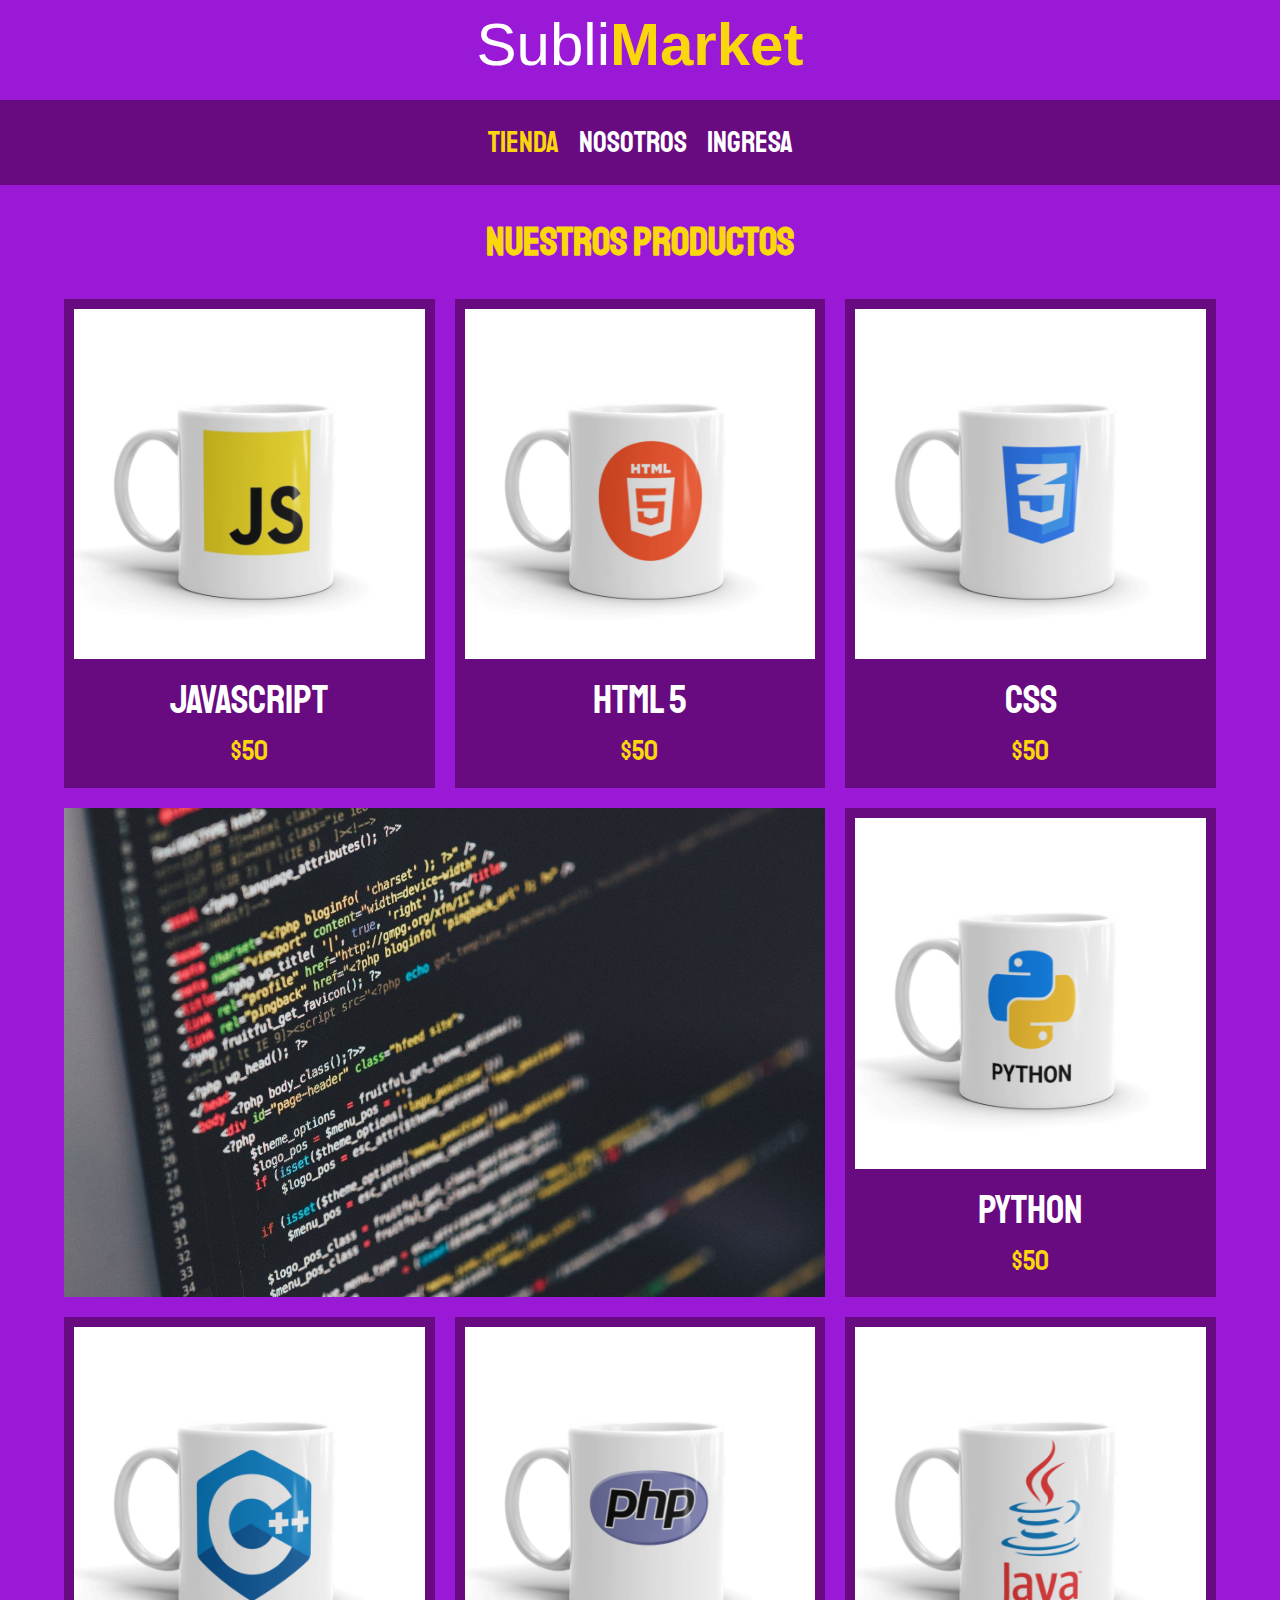
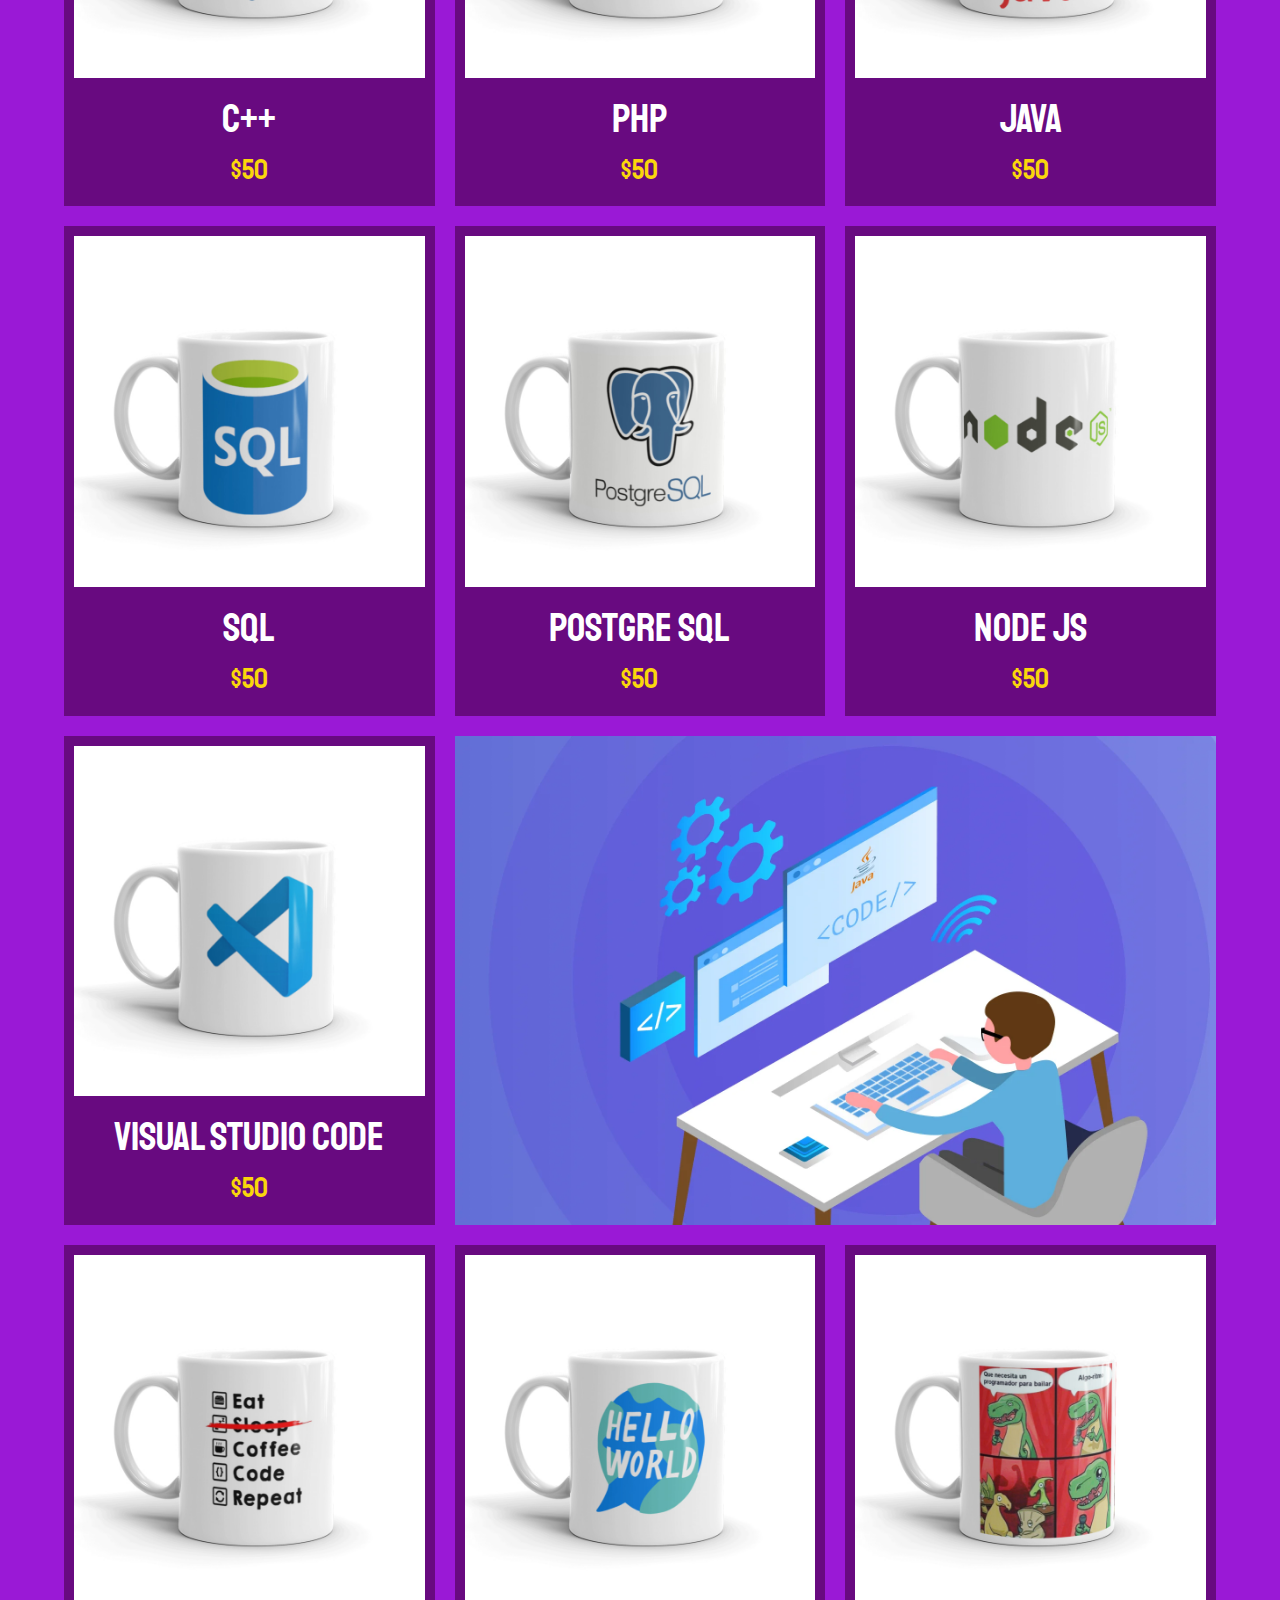
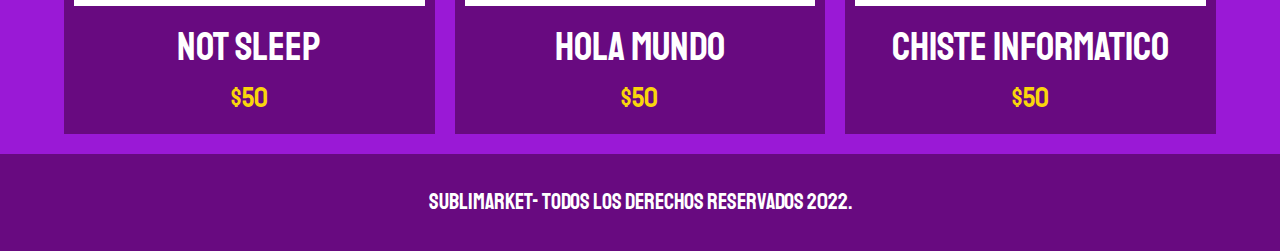
<file: FrontEndStore/index.html>
<!DOCTYPE html>
<html lang="en">
<head>
    <meta charset="UTF-8">
    <meta http-equiv="X-UA-Compatible" content="IE=edge">
    <meta name="viewport" content="width=device-width, initial-scale=1.0">
    <title>SubliMarket</title>
    <link rel="stylesheet" href="css/normalize.css">
    <link href = <link rel="preconnect" href="https://fonts.gstatic.com">
    <link href="https://fonts.googleapis.com/css2?family=Staatliches&display=swap" rel="stylesheet">
    <link rel="stylesheet" href="css/styles.css">
</head>
<body>
    <header class="header">
        <div class="contenedor">
            <a class="logo" href="index.html">
                <h1 class="logo__nombre">Subli<span class="logo__bold">Market</span></h1>
            </a>
            </div>
        </div>

    </header>
  
    
    <nav class="navegacion">
        <a class="navegacion__enlace navegacion__enlace--activo" href="index.html"> Tienda</a>  <!--elemento con un mdificador-->
        <a class="navegacion__enlace" href="nosotros.html">Nosotros</a>
        <a class="navegacion__enlace" href="login.html">Ingresa</a>  
    </nav>

    <main class="contenedor">
        <h1> Nuestros productos </h1>

        <div class="grid">
            <div class="productos">
                <a href="javascript.html">
                    <img class="productos__imagen" src="img/java s.jpg" alt="imagen taza">
                    <div class="productos__informacion">
                        <p class="productos__nombre">JavaScript</p>
                        <p class="productos__precio">$50</p>
                    </div>
                </a>
            </div> <!--.productos-->
            <div class="productos">
                <a href="html.html">
                    <img class="productos__imagen"src="img/html.jpg" alt="imagen taza">
                    <div class="productos__informacion">
                        <p class="productos__nombre">Html 5</p>
                        <p class="productos__precio">$50</p>
                    </div>
                </a>
            </div> <!--.productos-->
            <div class="productos">
                <a href="css.html">
                    <img class="productos__imagen"src="img/css.jpg" alt="imagen taza">
                    <div class="productos__informacion">
                        <p class="productos__nombre">CSS</p>
                        <p class="productos__precio">$50</p>
                    </div>
                </a>
            </div> <!--.productos-->
            <div class="productos">
                <a href="productos.html">
                    <img class="productos__imagen"src="img/python.jpg" alt="imagen taza">
                    <div class="productos__informacion">
                        <p class="productos__nombre">PYTHON</p>
                        <p class="productos__precio">$50</p>
                    </div>
                </a>
            </div> <!--.productos-->
            <div class="productos">
                <a href="productos.html">
                    <img class="productos__imagen"src="img/c.jpg" alt="imagen taza">
                    <div class="productos__informacion">
                        <p class="productos__nombre">C++</p>
                        <p class="productos__precio">$50</p>
                    </div>
                </a>
            </div> <!--.productos-->
            <div class="productos">
                <a href="php.html">
                    <img class="productos__imagen"src="img/php.jpg" alt="imagen taza">
                    <div class="productos__informacion">
                        <p class="productos__nombre">PHP</p>
                        <p class="productos__precio">$50</p>
                    </div>
                </a>
            </div> <!--.productos-->
            <div class="productos">
                <a href="productos.html">
                    <img class="productos__imagen"src="img/javaa.jpg" alt="imagen taza">
                    <div class="productos__informacion">
                        <p class="productos__nombre">Java</p>
                        <p class="productos__precio">$50</p>
                    </div>
                </a>
            </div> <!--.productos-->
            <div class="productos">
                <a href="productos.html">
                    <img class="productos__imagen"src="img/sql.jpg" alt="imagen taza">
                    <div class="productos__informacion">
                        <p class="productos__nombre">SQL</p>
                        <p class="productos__precio">$50</p>
                    </div>
                </a>
            </div> <!--.productos-->
            <div class="productos">
                <a href="productos.html">
                    <img class="productos__imagen"src="img/post.jpg" alt="imagen taza">
                    <div class="productos__informacion">
                        <p class="productos__nombre">Postgre SQL</p>
                        <p class="productos__precio">$50</p>
                    </div>
                </a>
            </div> <!--.productos-->
            <div class="productos">
                <a href="productos.html">
                    <img class="productos__imagen"src="img/node.jpg" alt="imagen taza">
                    <div class="productos__informacion">
                        <p class="productos__nombre">node js</p>
                        <p class="productos__precio">$50</p>
                    </div>
                </a>
            </div> <!--.productos-->
            <div class="productos">
                <a href="productos.html">
                    <img class="productos__imagen"src="img/visual.jpg" alt="imagen taza">
                    <div class="productos__informacion">
                        <p class="productos__nombre">Visual Studio Code</p>
                        <p class="productos__precio">$50</p>
                    </div>
                </a>
            </div> <!--.productos-->
            <div class="productos">
                <a href="productos.html">
                    <img class="productos__imagen"src="img/sleep.jpg" alt="imagen taza">
                    <div class="productos__informacion">
                        <p class="productos__nombre">Not Sleep</p>
                        <p class="productos__precio">$50</p>
                    </div>
                </a>
            </div> <!--.productos-->
            <div class="productos">
                <a href="productos.html">
                    <img class="productos__imagen"src="img/hello.jpg" alt="imagen taza">
                    <div class="productos__informacion">
                        <p class="productos__nombre">Hola mundo</p>
                        <p class="productos__precio">$50</p>
                    </div>
                </a>
            </div> <!--.productos-->
            <div class="productos">
                <a href="productos.html">
                    <img class="productos__imagen"src="img/chiste.jpg" alt="imagen taza">
                    <div class="productos__informacion">
                        <p class="productos__nombre">Chiste informatico</p>
                        <p class="productos__precio">$50</p>
                    </div>
                </a>
            </div> <!--.productos-->

            <div class="grafico grafico--sharp"></div> <!--bloque con un modificador-->
            <div class="grafico grafico--js"></div>
        </div>
    </main>
   
    <footer class="footer">
       <p class="footer__texto"> SubliMarket- Todos los Derechos Reservados 2022. </p>
    </footer>
</body>
</html>
</file>
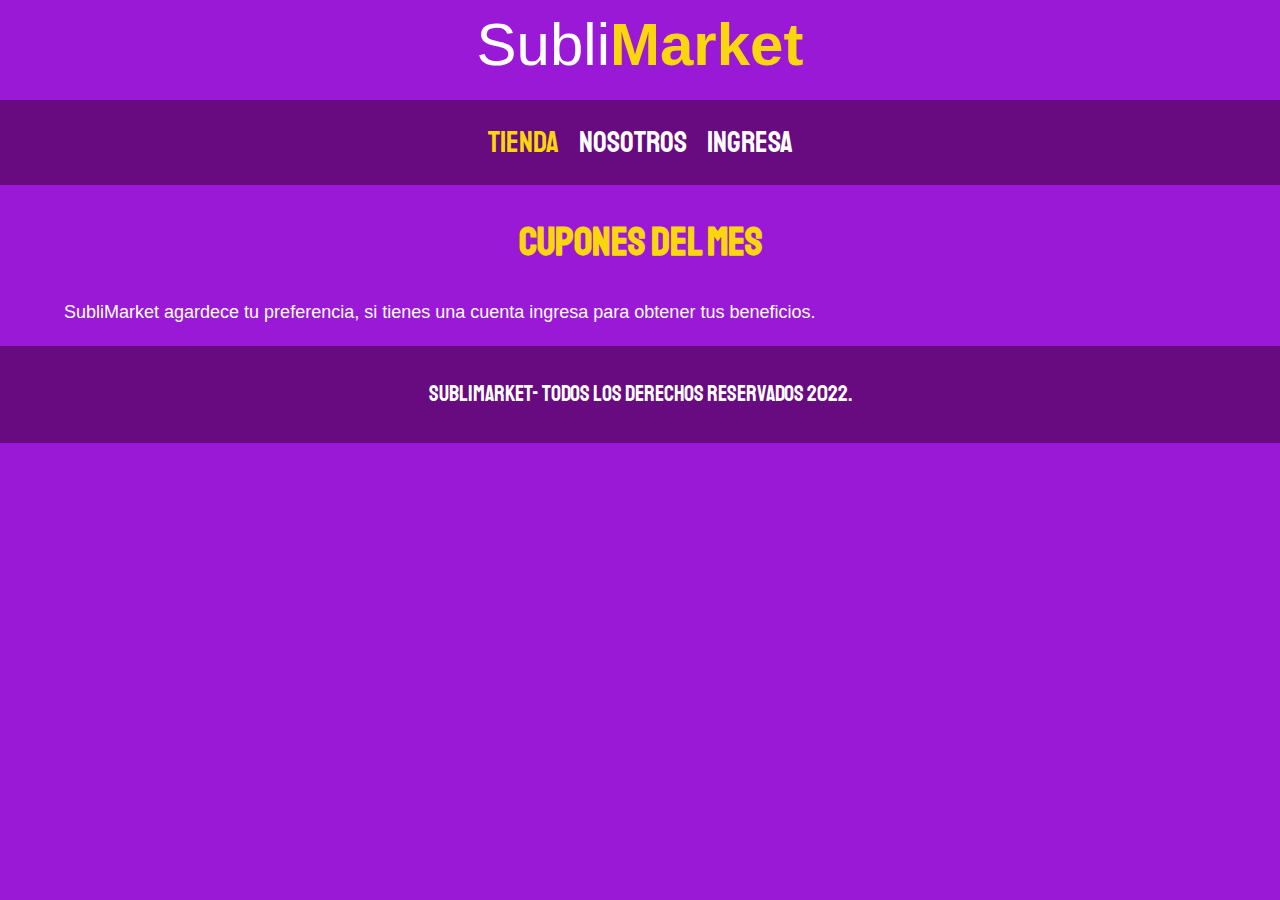
<file: FrontEndStore/beneficios.html>
<!DOCTYPE html>
<html lang="en">
<head>
    <meta charset="UTF-8">
    <meta http-equiv="X-UA-Compatible" content="IE=edge">
    <meta name="viewport" content="width=device-width, initial-scale=1.0">
    <title>SubliMarket</title>
    <link rel="stylesheet" href="css/normalize.css">
    <link href = <link rel="preconnect" href="https://fonts.gstatic.com">
    <link href="https://fonts.googleapis.com/css2?family=Staatliches&display=swap" rel="stylesheet">
    <link rel="stylesheet" href="css/styles.css">
</head>
<body>
    <header class="header">
        <div class="contenedor">
            <a class="logo" href="index.html">
                <h1 class="logo__nombre">Subli<span class="logo__bold">Market</span></h1>
            </a>
            </div>
        </div>
    </header>
    <nav class="navegacion">
        <a class="navegacion__enlace navegacion__enlace--activo" href="index.html"> Tienda</a>  <!--elemento con un mdificador-->
        <a class="navegacion__enlace" href="nosotros.html">Nosotros</a>
        <a class="navegacion__enlace" href="login.html">Ingresa</a>
    </nav>

    <main class="contenedor">
         <h1>Cupones del Mes</h1>
            <p>
                SubliMarket agardece tu preferencia, si tienes una cuenta ingresa para obtener tus beneficios. 
            </p>
    </main>
   
    <footer class="footer">
       <p class="footer__texto"> SubliMarket- Todos los Derechos Reservados 2022. </p>
    </footer>
</body>
</html>
</file>
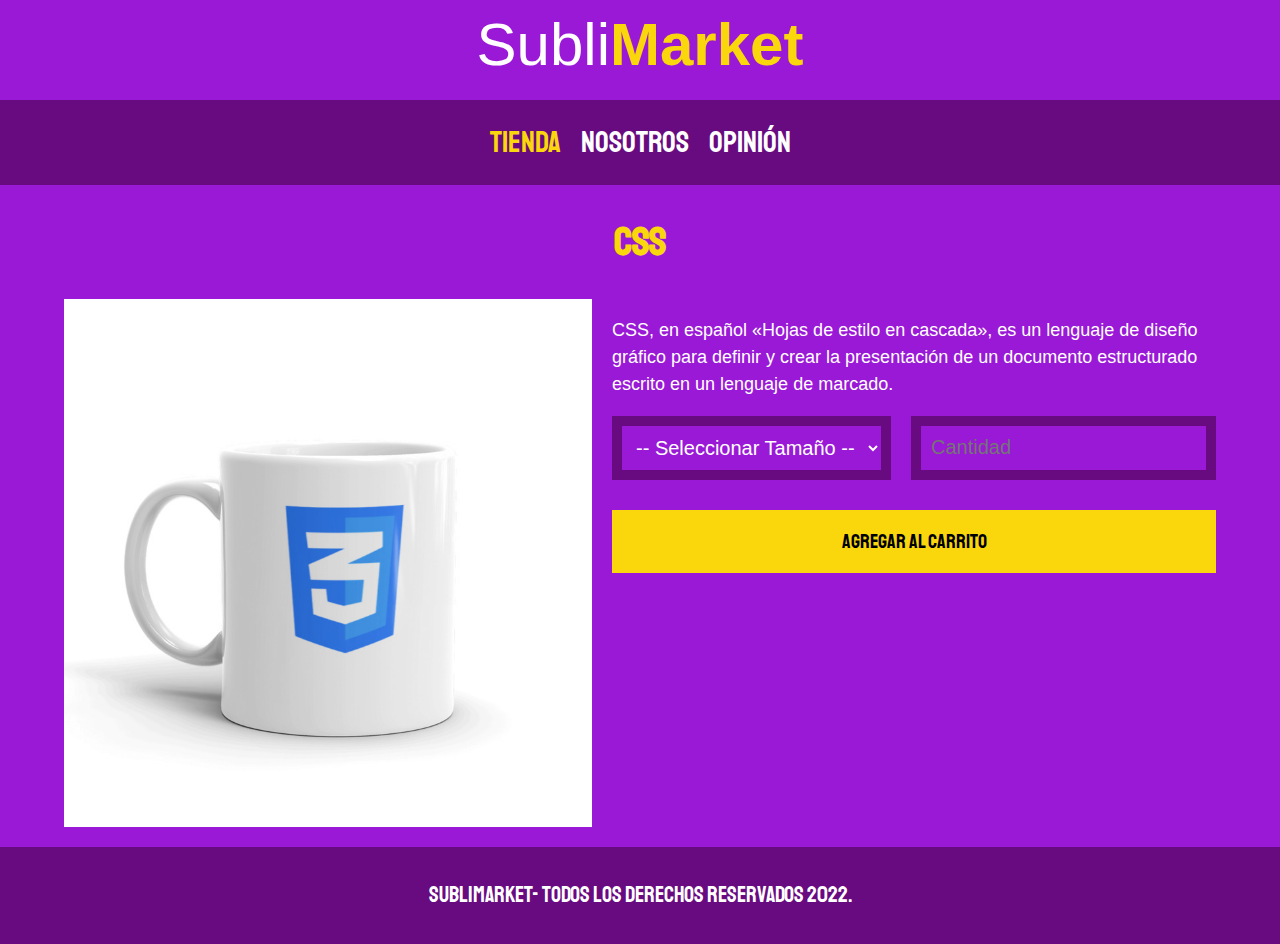
<file: FrontEndStore/css.html>
<!DOCTYPE html>
<html lang="en">
<head>
    <meta charset="UTF-8">
    <meta http-equiv="X-UA-Compatible" content="IE=edge">
    <meta name="viewport" content="width=device-width, initial-scale=1.0">
    <title>Andy Shop</title>
    <link rel="stylesheet" href="css/normalize.css">
    <link href = <link rel="preconnect" href="https://fonts.gstatic.com">
    <link href="https://fonts.googleapis.com/css2?family=Staatliches&display=swap" rel="stylesheet">
    <link rel="stylesheet" href="css/styles.css">
</head>
<body>
    <header class="header">
        <div class="contenedor">
            <a class="logo" href="index.html">
                <h1 class="logo__nombre">Subli<span class="logo__bold">Market</span></h1>
            </a>
            </div>
        </div>
    </header>
    <nav class="navegacion">
        <a class="navegacion__enlace navegacion__enlace--activo" href="index.html">Tienda</a>
        <a class="navegacion__enlace" href="nosotros.html">Nosotros</a>
        <a class="navegacion__enlace" href="login.html">Opinión</a>
    </nav>

    <main class="contenedor">
        <h1>css </h1>

        <div class= "camisa">
            <img class="camisa__imagen" src="img/css.jpg" alt="imagencompraphp">

            <div class="camisa_contenido">
                <p>CSS, en español «Hojas de estilo en cascada», es un lenguaje de diseño gráfico para definir y crear la presentación de un documento estructurado escrito en un lenguaje de marcado.</p>

                <form class="formulario">
                    <select class= "formulario__campo">
                        <option disabled selected>-- Seleccionar Tamaño --</option>
                        <option>11oz</option>
                        <option>15oz</option>
                        <option>Conica</option>
                    </select>
                    <input class= "formulario__campo" type="number" placeholder="Cantidad" min="1"><!--min evitar numeros negativos-->
                    <input class= "formulario__submit" type="submit" value="Agregar al Carrito"><!--boton code-->
                </form>
            </div>
        </div>
        
    </main>

    <footer class="footer">
       <p class="footer__texto"> SubliMarket- Todos los Derechos Reservados 2022. </p>
    </footer>
    
</body>
</html>
</file>
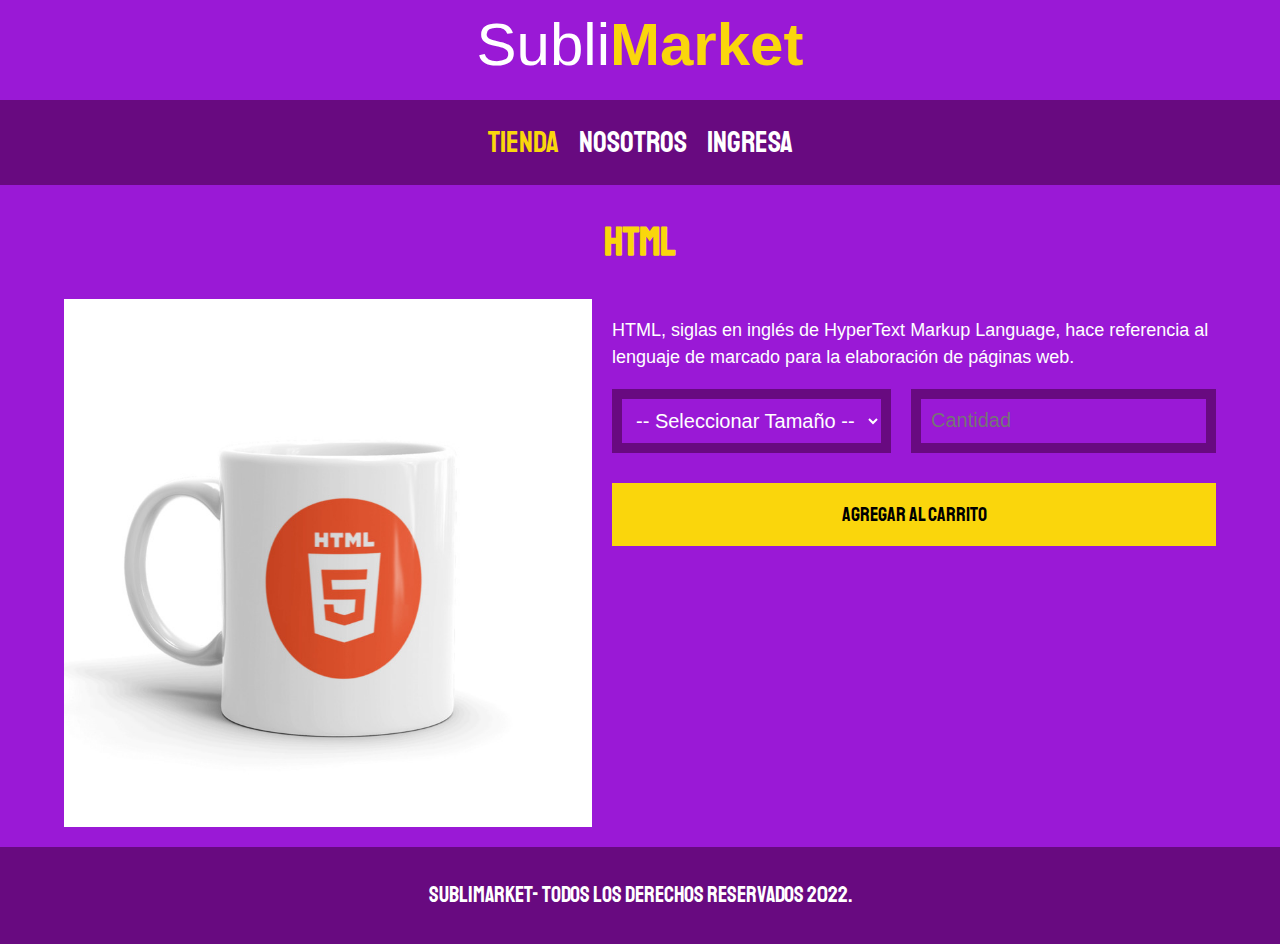
<file: FrontEndStore/html.html>
<!DOCTYPE html>
<html lang="en">
<head>
    <meta charset="UTF-8">
    <meta http-equiv="X-UA-Compatible" content="IE=edge">
    <meta name="viewport" content="width=device-width, initial-scale=1.0">
    <title>Andy Shop</title>
    <link rel="stylesheet" href="css/normalize.css">
    <link href = <link rel="preconnect" href="https://fonts.gstatic.com">
    <link href="https://fonts.googleapis.com/css2?family=Staatliches&display=swap" rel="stylesheet">
    <link rel="stylesheet" href="css/styles.css">
</head>
<body>
    <header class="header">
        <div class="contenedor">
            <a class="logo" href="index.html">
                <h1 class="logo__nombre">Subli<span class="logo__bold">Market</span></h1>
            </a>
            </div>
        </div>
    </header>
    <nav class="navegacion">
        <a class="navegacion__enlace navegacion__enlace--activo" href="index.html">Tienda</a>
        <a class="navegacion__enlace" href="nosotros.html">Nosotros</a>
        <a class="navegacion__enlace" href="login.html">Ingresa</a>
    </nav>

    <main class="contenedor">
        <h1>Html</h1>

        <div class= "camisa">
            <img class="camisa__imagen" src="img/html.jpg" alt="imagencompraphp">

            <div class="camisa_contenido">
                <p>HTML, siglas en inglés de HyperText Markup Language, hace referencia al lenguaje de marcado para la elaboración de páginas web.</p>

                <form class="formulario">
                    <select class= "formulario__campo">
                        <option disabled selected>-- Seleccionar Tamaño --</option>
                        <option>11oz</option>
                        <option>15oz</option>
                        <option>Conica</option>
                    </select>
                    <input class= "formulario__campo" type="number" placeholder="Cantidad" min="1"><!--min evitar numeros negativos-->
                    <input class= "formulario__submit" type="submit" value="Agregar al Carrito"><!--boton code-->
                </form>
            </div>
        </div>
        
    </main>

    <footer class="footer">
       <p class="footer__texto"> SubliMarket- Todos los Derechos Reservados 2022. </p>
    </footer>
    
</body>
</html>
</file>
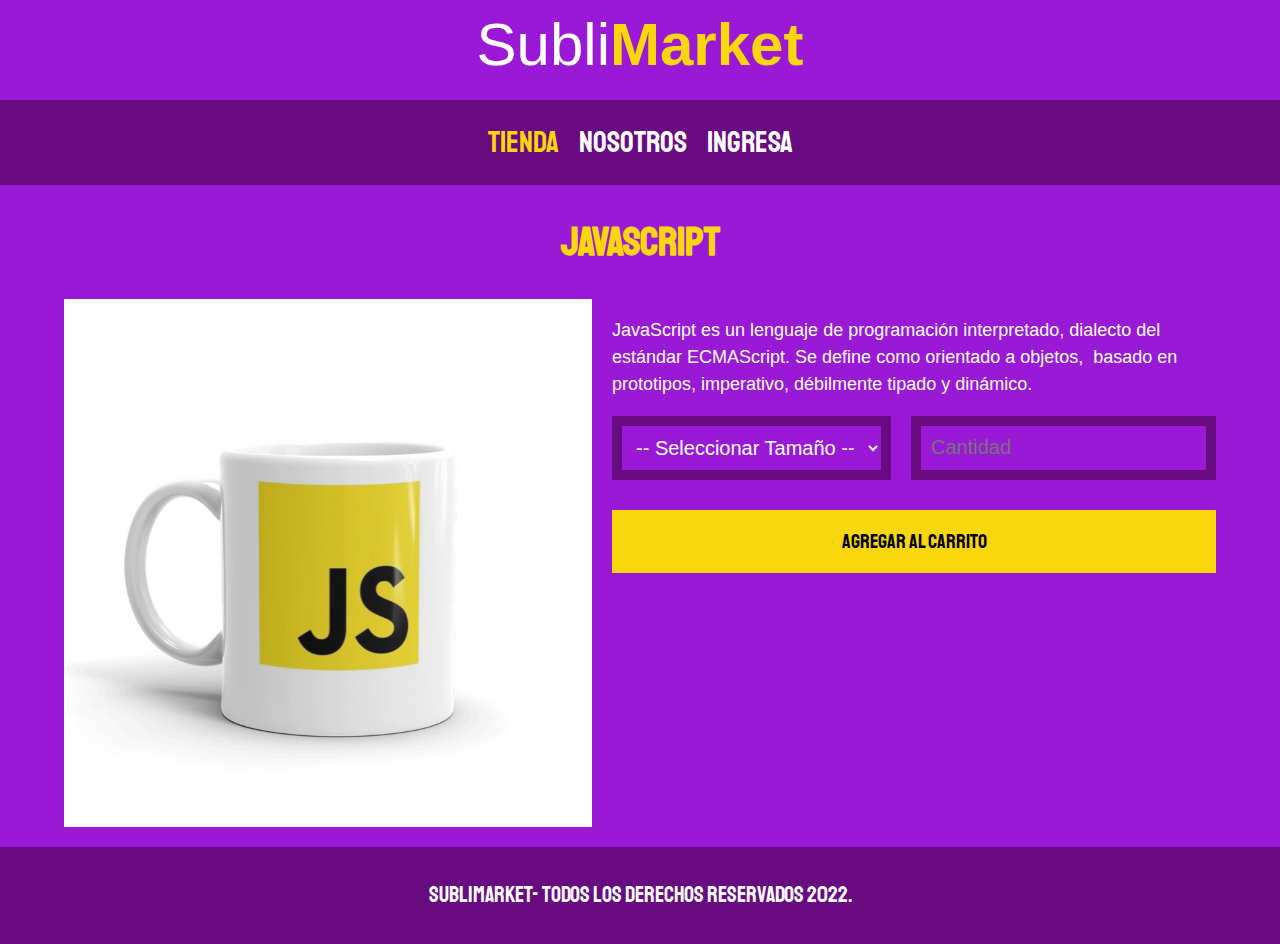
<file: FrontEndStore/javascript.html>
<!DOCTYPE html>
<html lang="en">
<head>
    <meta charset="UTF-8">
    <meta http-equiv="X-UA-Compatible" content="IE=edge">
    <meta name="viewport" content="width=device-width, initial-scale=1.0">
    <title>Andy Shop</title>
    <link rel="stylesheet" href="css/normalize.css">
    <link href = <link rel="preconnect" href="https://fonts.gstatic.com">
    <link href="https://fonts.googleapis.com/css2?family=Staatliches&display=swap" rel="stylesheet">
    <link rel="stylesheet" href="css/styles.css">
</head>
<body>
    <header class="header">
        <div class="contenedor">
            <a class="logo" href="index.html">
                <h1 class="logo__nombre">Subli<span class="logo__bold">Market</span></h1>
            </a>
            </div>
        </div>
    </header>
    <nav class="navegacion">
        <a class="navegacion__enlace navegacion__enlace--activo" href="index.html">Tienda</a>
        <a class="navegacion__enlace" href="nosotros.html">Nosotros</a>
        <a class="navegacion__enlace" href="login.html">Ingresa</a>
    </nav>

    <main class="contenedor">
        <h1>javascript </h1>

        <div class= "camisa">
            <img class="camisa__imagen" src="img/java s.jpg" alt="imagencompraphp">

            <div class="camisa_contenido">
                <p>JavaScript es un lenguaje de programación interpretado, dialecto del estándar ECMAScript. Se define como orientado a objetos, ​ basado en prototipos, imperativo, débilmente tipado y dinámico.</p>

                <form class="formulario">
                    <select class= "formulario__campo">
                        <option disabled selected>-- Seleccionar Tamaño --</option>
                        <option>11oz</option>
                        <option>15oz</option>
                        <option>Conica</option>
                    </select>
                    <input class= "formulario__campo" type="number" placeholder="Cantidad" min="1"><!--min evitar numeros negativos-->
                    <input class= "formulario__submit" type="submit" value="Agregar al Carrito"><!--boton code-->
                </form>
            </div>
        </div>
        
    </main>

    <footer class="footer">
       <p class="footer__texto"> SubliMarket- Todos los Derechos Reservados 2022. </p>
    </footer>
    
</body>
</html>
</file>
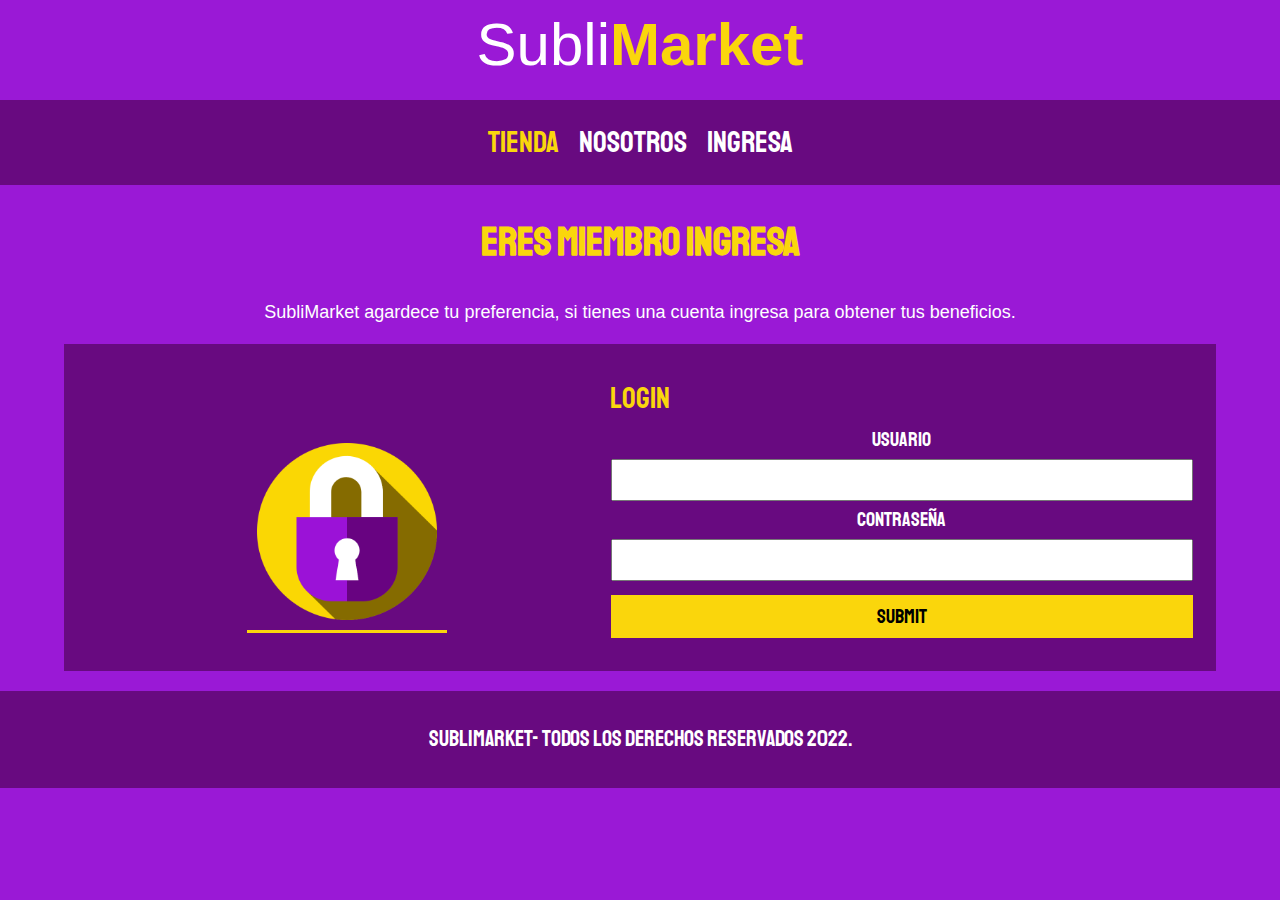
<file: FrontEndStore/login.html>
<!DOCTYPE html>
<html lang="en">
<head>
    <meta charset="UTF-8">
    <meta http-equiv="X-UA-Compatible" content="IE=edge">
    <meta name="viewport" content="width=device-width, initial-scale=1.0">
    <title>SubliMarket</title>
    <link rel="stylesheet" href="css/normalize.css">
    <link href = <link rel="preconnect" href="https://fonts.gstatic.com">
    <link href="https://fonts.googleapis.com/css2?family=Staatliches&display=swap" rel="stylesheet">
    <link rel="stylesheet" href="css/styles.css">
</head>
<body>
    <header class="header">
        <div class="contenedor">
            <a class="logo" href="index.html">
                <h1 class="logo__nombre">Subli<span class="logo__bold">Market</span></h1>
            </a>
            </div>
        </div>
    </header>
    <nav class="navegacion">
        <a class="navegacion__enlace navegacion__enlace--activo" href="index.html"> Tienda</a>  <!--elemento con un mdificador-->
        <a class="navegacion__enlace" href="nosotros.html">Nosotros</a>
        <a class="navegacion__enlace" href="login.html">Ingresa</a>
    </nav>

    <main class="contenedor">
         <h1>Eres miembro ingresa</h1>
        <p class="subli">SubliMarket agardece tu preferencia, si tienes una cuenta ingresa para obtener tus beneficios. </p>

         <form method="post" action="login.php"></form>

         <table class="tabla">

             <tr> 
                <td class="navegacion__enlace login" colspan="2"> <label>Login</label></td>
             </tr>

             <tr> 
                <td aling ="center" rowspan="5"> <img class="llave" src="img/llave2.png"/></td><td> <label class="letras">Usuario</label></td>
             </tr>

             <tr> 
                <td><input  class="input"  type="text" name="txtusuario"/> </td>
             </tr>

             <tr> 
                <td> <label class= "letras">Contraseña</label> </td>
             </tr>

             <tr> 
                <td><input class="input" type ="password" name="txtpassword" /> </td>
             </tr>

            <tr>
                 <td>
                     <input class="formulario__submit loginBoton" type="submit" name="Ingresar" />
                 </td>
            </tr>
      
         </table>
    </main>
   
    <footer class="footer">
       <p class="footer__texto"> SubliMarket- Todos los Derechos Reservados 2022. </p>
    </footer>
</body>
</html>
</file>
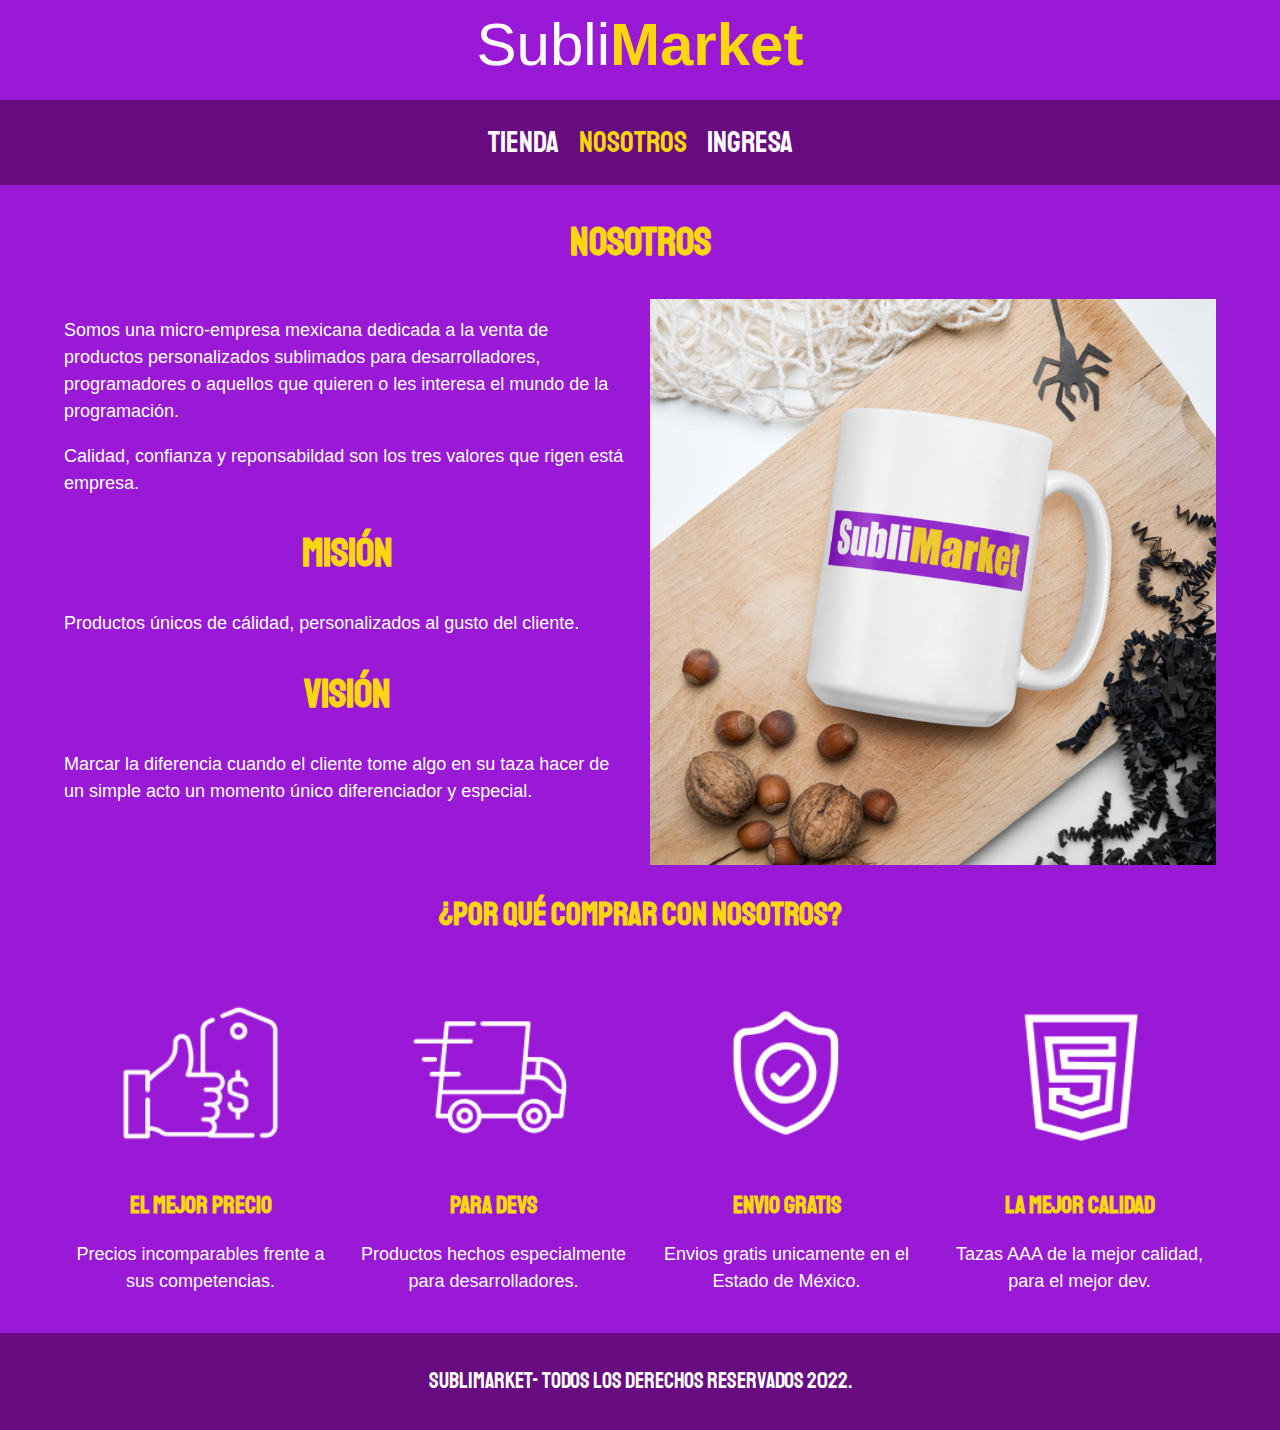
<file: FrontEndStore/nosotros.html>
<!DOCTYPE html>
<html lang="en">
<head>
    <meta charset="UTF-8">
    <meta http-equiv="X-UA-Compatible" content="IE=edge">
    <meta name="viewport" content="width=device-width, initial-scale=1.0">
    <title>Andy Shop</title>
    <link rel="stylesheet" href="css/normalize.css">
    <link href = <link rel="preconnect" href="https://fonts.gstatic.com">
    <link href="https://fonts.googleapis.com/css2?family=Staatliches&display=swap" rel="stylesheet">
    <link rel="stylesheet" href="css/styles.css">
</head>
<body>
    <header class="header">
        <div class="contenedor">
            <a class="logo" href="index.html">
                <h1 class="logo__nombre">Subli<span class="logo__bold">Market</span></h1>
            </a>
            </div>
        </div>
    </header>
    <nav class="navegacion">
        <a class="navegacion__enlace" href="index.html">Tienda</a>
        <a class="navegacion__enlace navegacion__enlace--activo" href="nosotros.html">Nosotros</a>
        <a class="navegacion__enlace" href="login.html">Ingresa</a>
    </nav>

    <main class="contenedor">
        <h1>Nosotros</h1>
    
        <div class="nosotros">
            <div class= "nosotros__contenido">
                <p> Somos una micro-empresa mexicana dedicada a la venta de productos personalizados sublimados 
                    para desarrolladores, programadores o aquellos que quieren o les interesa el mundo de la programación.
                </p>
                <p>
                    Calidad, confianza y reponsabildad son los tres valores que rigen está empresa. 
                </p>
            <h1>Misión</h1>
            <div class= "nosotros__contenido">
                <p> 
                    Productos únicos de cálidad, personalizados al gusto del cliente.
                </p>
            </div>

            <h1>Visión</h1>
            <p> 
                Marcar la diferencia cuando el cliente tome algo en su taza hacer de un simple acto un momento único diferenciador y especial.
            </p>
            </div>
            <img class= "nosotros__imagen" src="img/subli.jpg" alt="imagen nosotros">
        </div>
    </main>

    <section class= "contenedor comprar">
            <h2 class= "comprar__titulo"> ¿Por qué Comprar con Nosotros?</h2>

                <div class="bloques">
                    <div class="bloque">
                        <img class="bloque__imagen" src="img/icon.png" alt="porque comprar">
                        <h3 class="bloque__titulo">El mejor precio</h3>
                        <p> Precios incomparables frente a sus competencias. </p>
                    </div> <!--bloque-->

                    <div class="bloque">
                            <img class="bloque__imagen" src="img/icono_3.png" alt="porque comprar">
                            <h3 class="bloque__titulo">Para devs</h3>
                            <p> Productos hechos especialmente para desarrolladores.</p>
                    </div> <!--bloque-->

                    <div class="bloque">
                            <img class="bloque__imagen" src="img/icono_4.png" alt="porque comprar">
                            <h3 class="bloque__titulo">Envio gratis</h3>
                            <p> Envios gratis unicamente en el Estado de México.</p>
                    </div> <!--bloque-->

                    <div class="bloque">
                            <img class="bloque__imagen" src="img/icono_2.png" alt="porque comprar">
                            <h3 class="bloque__titulo">La mejor calidad</h3>
                            <p> Tazas AAA de la mejor calidad, para el mejor dev.</p>
                    </div> <!--bloque-->
                </div>
        </section>

    <footer class="footer">
        <p class="footer__texto"> SubliMarket- Todos los Derechos Reservados 2022. </p>
    </footer>

</body>
</html>
</file>
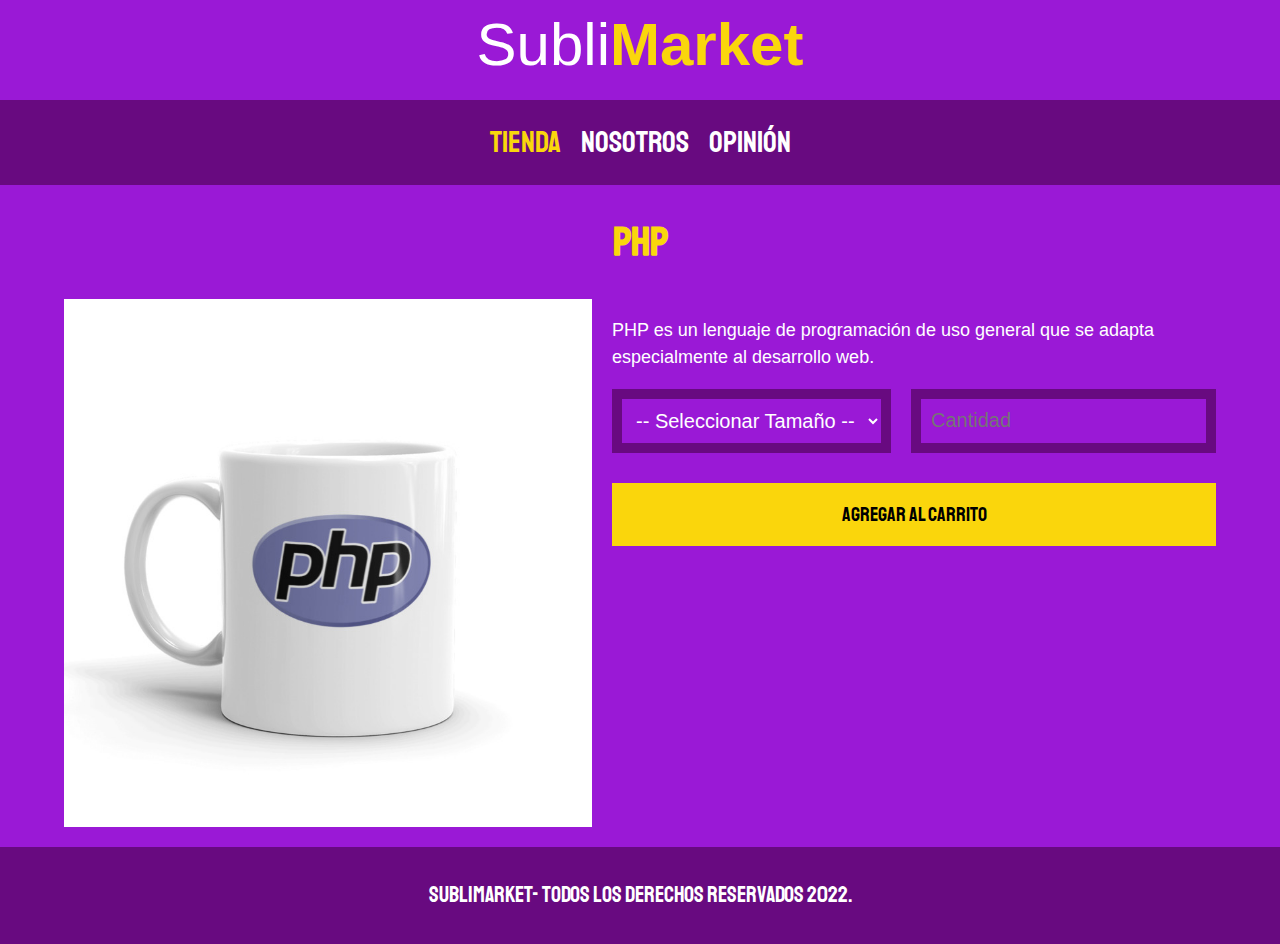
<file: FrontEndStore/php.html>
<!DOCTYPE html>
<html lang="en">
<head>
    <meta charset="UTF-8">
    <meta http-equiv="X-UA-Compatible" content="IE=edge">
    <meta name="viewport" content="width=device-width, initial-scale=1.0">
    <title>Andy Shop</title>
    <link rel="stylesheet" href="css/normalize.css">
    <link href = <link rel="preconnect" href="https://fonts.gstatic.com">
    <link href="https://fonts.googleapis.com/css2?family=Staatliches&display=swap" rel="stylesheet">
    <link rel="stylesheet" href="css/styles.css">
</head>
<body>
    <header class="header">
        <div class="contenedor">
            <a class="logo" href="index.html">
                <h1 class="logo__nombre">Subli<span class="logo__bold">Market</span></h1>
            </a>
            </div>
        </div>
    </header>
    <nav class="navegacion">
        <a class="navegacion__enlace navegacion__enlace--activo" href="index.html">Tienda</a>
        <a class="navegacion__enlace" href="nosotros.html">Nosotros</a>
        <a class="navegacion__enlace" href="quejas.html">Opinión</a>
    </nav>

    <main class="contenedor">
        <h1>PHP </h1>

        <div class= "camisa">
            <img class="camisa__imagen" src="img/php.jpg" alt="imagencompraphp">

            <div class="camisa_contenido">
                <p>PHP es un lenguaje de programación de uso general que se adapta especialmente al desarrollo web.​</p>

                <form class="formulario">
                    <select class= "formulario__campo">
                        <option disabled selected>-- Seleccionar Tamaño --</option>
                        <option>11oz</option>
                        <option>15oz</option>
                        <option>Conica</option>
                    </select>
                    <input class= "formulario__campo" type="number" placeholder="Cantidad" min="1"><!--min evitar numeros negativos-->
                    <input class= "formulario__submit" type="submit" value="Agregar al Carrito"><!--boton code-->
                </form>
            </div>
        </div>
        
    </main>

    <footer class="footer">
       <p class="footer__texto"> SubliMarket- Todos los Derechos Reservados 2022. </p>
    </footer>
    
</body>
</html>
</file>
<file: FrontEndStore/css/styles.css>
:root {

    --primario: #9a19d6;
    --primariooscuro: #680a80;
    --secundario: #fad60c;
    --secundariooscuro: rgb(250, 206, 8);
    --blanco: #FFF;
    --negro: #000;

    --FuentePrincipal:'Staatliches', cursive;
}

html {
    box-sizing: border-box;
    font-size: 62.5%;
}

*, *:before, *:after {
    box-sizing: inherit;
}

/**globales **/
body{
    background-color: var(--primario);
    font-size: 1.6rem; 
    line-height: 1.5; /**interlineado**/ 
}
p {
    font-size: 1.8rem;  
    font-family: Arial, Helvetica, sans-serif; 
    color: var(--blanco)
}
a{ /**enlaces **/
    text-decoration: none;
    
}
img{
    width: 100%;
    
}
.contenedor{
    max-width: 120rem;
    width: 90%;
    margin: 0 auto;
}

h1,h2,h3{
    text-align:center;
    color: var(--secundario);
    font-family: var(--FuentePrincipal);
}
h1{
    font-size: 4rem;
}
h2{
    font-size: 3.2rem;
}
h3 {
    font-size: 2.4rem;
}
/**Header**/
.header {
    display: flex;
    justify-content: center;
}

.logo__nombre {
    font-family: Impact, Haettenschweiler, 'Arial Narrow Bold', sans-serif;
    font-weight: normal;
    color: var(--blanco);
    padding: 0;
    margin: 0;
    font-size: 6rem;
    margin-bottom: 1rem;
    justify-content: center;
}
.logo__bold {
    font-weight: bold;
    color: var(--secundario);
    justify-content: center;
}

/**Footer**/
.footer {
    background-color: var(--primariooscuro);
    padding: 1rem 0;
    margin-top: 2rem;
}
.footer__texto {
    font-family: var(--FuentePrincipal);
    text-align: center;
    font-size: 2.2rem;
}

/**Navegacion**/
.navegacion {
    background-color: var(--primariooscuro);
    padding: 1rem 0;
    display: flex;
    justify-content: center;
    /*gap: 2rem; espacio entre palabras forma nueva **/
}
.navegacion__enlace{
    font-family: var(--FuentePrincipal);
    color: var(--blanco);
    font-size: 3rem;
    margin-right: left;  /*espacio entre palabras **/
    padding: 1rem;
}
.navegacion__enlace--activo,
.navegacion__enlace:hover {
color: var(--secundario)
}


/** Grid **/
.grid {
    display:grid;
    grid-template-columns: repeat(2, minmax(0,1fr)); /**dos de una fraccion **/
    gap: 2rem;
}

@media (min-width : 768px) {
    .grid {
     grid-template-columns: repeat(3, 1fr);
    }
}
 
/** Productos **/

.productos {
    background-color: var(--primariooscuro);
    padding: 1rem;

}
.productos__nombre {
    font-size: 4rem;
}
.productos__precio {
    font-size: 2.8rem;
    color: var(--secundario)
}
.productos__nombre,
.productos__precio {
    font-family: var(--FuentePrincipal);
    margin: 1rem 0;
    text-align: center;
    line-height: 1.2; /*interlineado*/
}   

 /**Graficos**/
 .grafico {
    min-height: 30rem; /**altura minima**/
    background-repeat: no-repeat;
    background-size: cover;/**imagen ocupe todo el espacio**/
    grid-column: 1 / 3;
}
.grafico--sharp {
background-image: url(../img/devs.jpg);
grid-row: 2 / 3;
}
.grafico--js {
    background-image: url(../img/desarrollador-java.webp);
}
@media (min-width :768px) {
    .grafico--js
    {
        grid-row: 5 / 6;
        grid-column: 2 / 4;
    }
}

/**Nosotros**/
.nosotros {
    display: grid;
    grid-template-rows: repeat(2, auto);
}

@media (min-width: 768px) {
    .nosotros {
        grid-template-columns: repeat(2, 1fr);
        column-gap: 2rem;
    }
}

.nosotros__imagen {
    grid-row: 1 / 2;
}

@media (min-width : 768px) {
    .nosotros__imagen {
        grid-column: 2 / 3;
        }
}
 /**BLOQUES**/
 .bloques{
     display: grid;
     grid-template-columns: repeat(2,1fr);
     gap: 2rem;
 }
@media (min-width :768px) {
    .bloques {
        grid-template-columns: repeat(4,1fr);
    }
}
.bloque{
    text-align: center;
 }

 .bloque__titulo{
     margin: 0;
 }


 /**Pagina del producto**/
 @media (min-width :768px) {
  .camisa {
      display: grid;
      grid-template-columns: repeat(2,1fr);
      column-gap: 2rem;
  }
 }
 @media (min-width: 768px) {
    .formulario{
        display: grid;
        grid-template-columns: repeat(2, 1fr);
        gap: 2rem;
    }
}

.formulario__campo{
    border:1rem solid var(--primariooscuro);/**ancho de borde, tipo de borde, color de border**/
    background-color: transparent;
    color: var(--blanco);
    font-size: 2rem;
    font-family: Arial, Helvetica, sans-serif;
    padding: 1rem;
   
    /**appearance: none; quitar flechita**/
 }

.formulario__submit {
    justify-content: center;
    background-color: var(--secundario); /**color fonde**/
    border: none; /**todos los inputs tienen un borde**/
    font-size: 2rem; /**tamaño grande texto**/
    font-family: var(--FuentePrincipal); /**aplicamos la fuente**/
    padding: 2rem;
    transition: backround-color .3s ease;
    grid-column: 1 / 3;
    gap: 2rem;
}


.formulario__campo,
.formulario__submit{
    display: grid;
    grid-template-columns: repeat(1,3fr);
    margin-bottom: 1rem;
}

.formulario__submit:hover { /**manita**/
    cursor: pointer; /**efecto**/
    background-color: var(--secundariooscuro);
}


/*--primario: #9a19d6;
--primariooscuro: #680a80;
--secundario: #fad60c;
--secundariooscuro: rgb(47,171,0);
--blanco: #FFF;
--negro: #000;*/


.tabla{
    background-color: var(--primariooscuro);
    padding: 2rem;
}

.input{
    width: 100%;
    padding: 1rem;
}

.llave{
    width: 20rem;
    height: 20rem;
    padding: 1rem;
}

.letras{
    font-size: 2rem;
    text-align: center;
    font-family: var(--FuentePrincipal);
    color: var(--blanco);
}

.login{
    font-family: var(--FuentePrincipal);
    width: 100%;
    padding: 1rem;
    padding-bottom: .1rem;
    color: var(--secundario);
}

.loginBoton{
    padding: 1rem;
    margin-top: 1rem;
    justify-content: center;
    width: 100%;
}
.subli{
    text-align: center;
}


@media (min-width: 768px) {
    .tabla {
        text-align: center;
        gap: 2rem;
        width: 100%;
        height: 100%;
    }
    .llave{
        border-bottom: solid var(--secundario);   
    }
}
</file>
